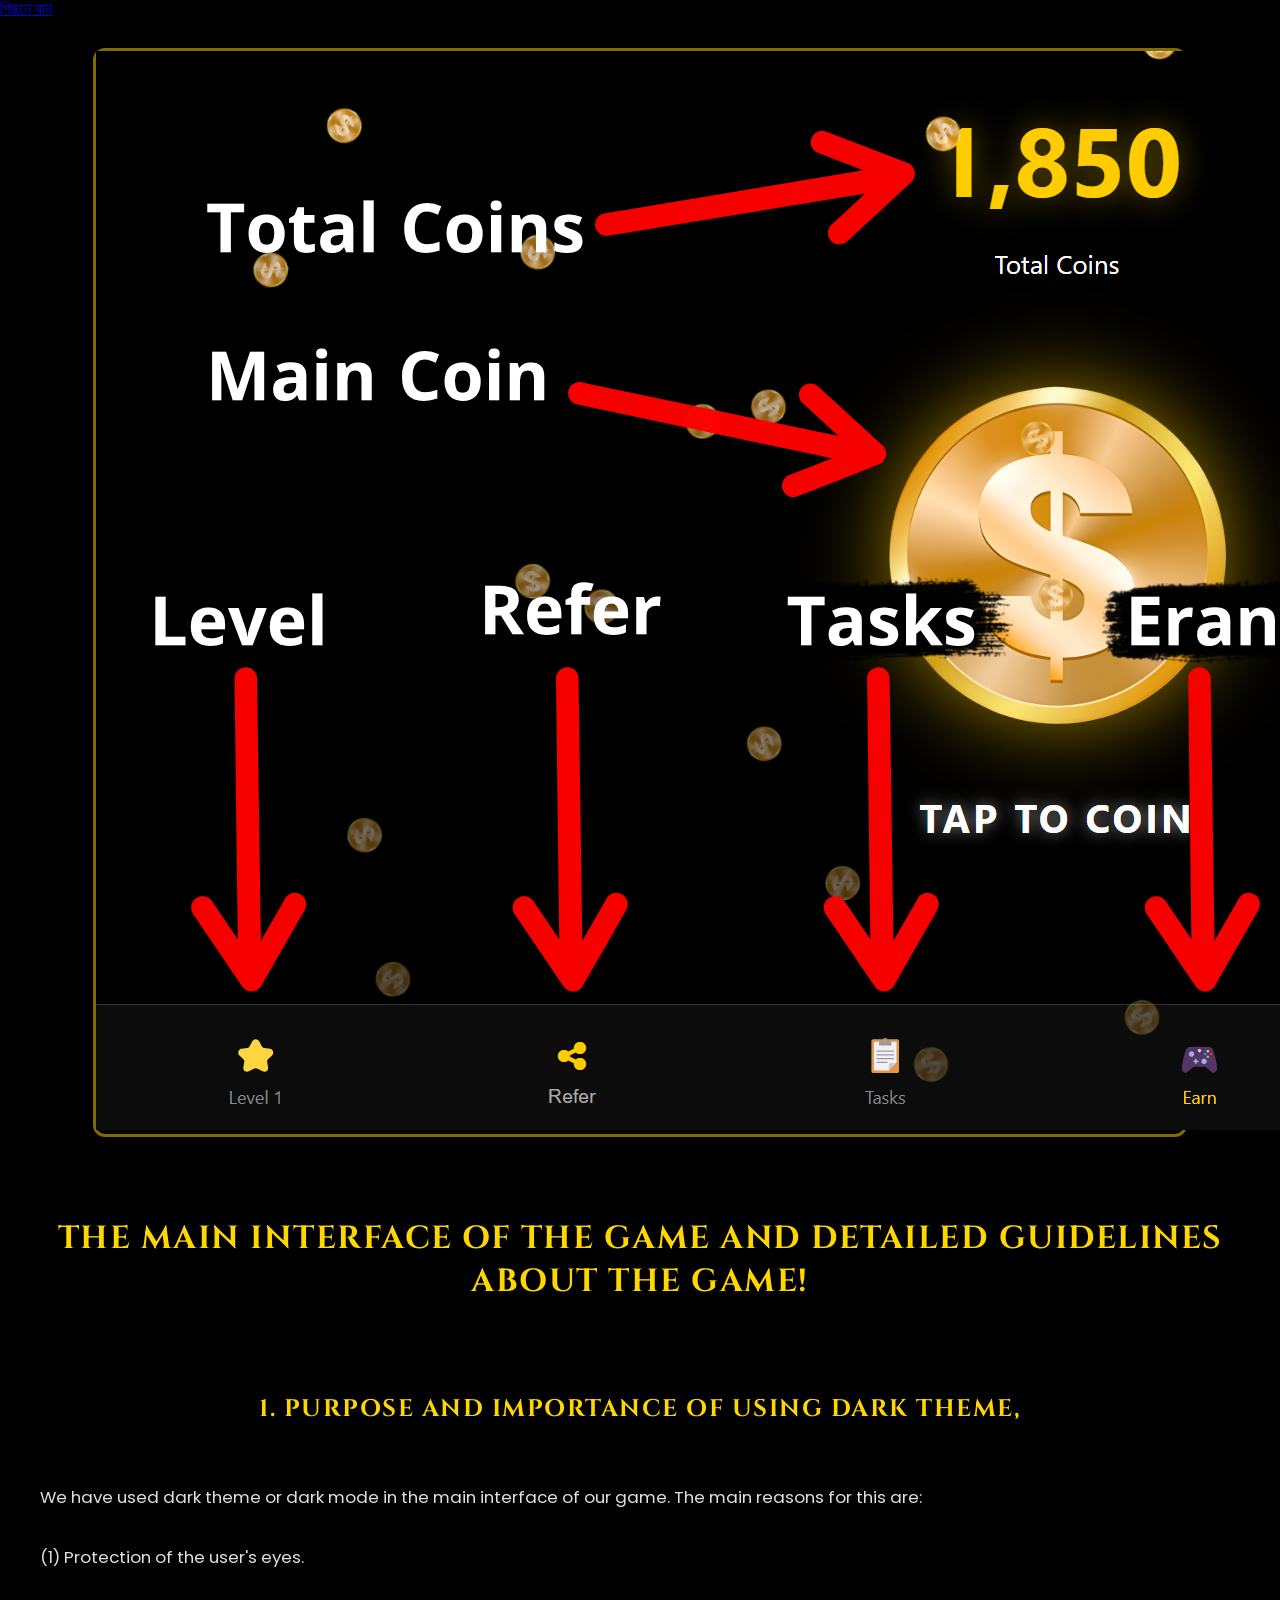
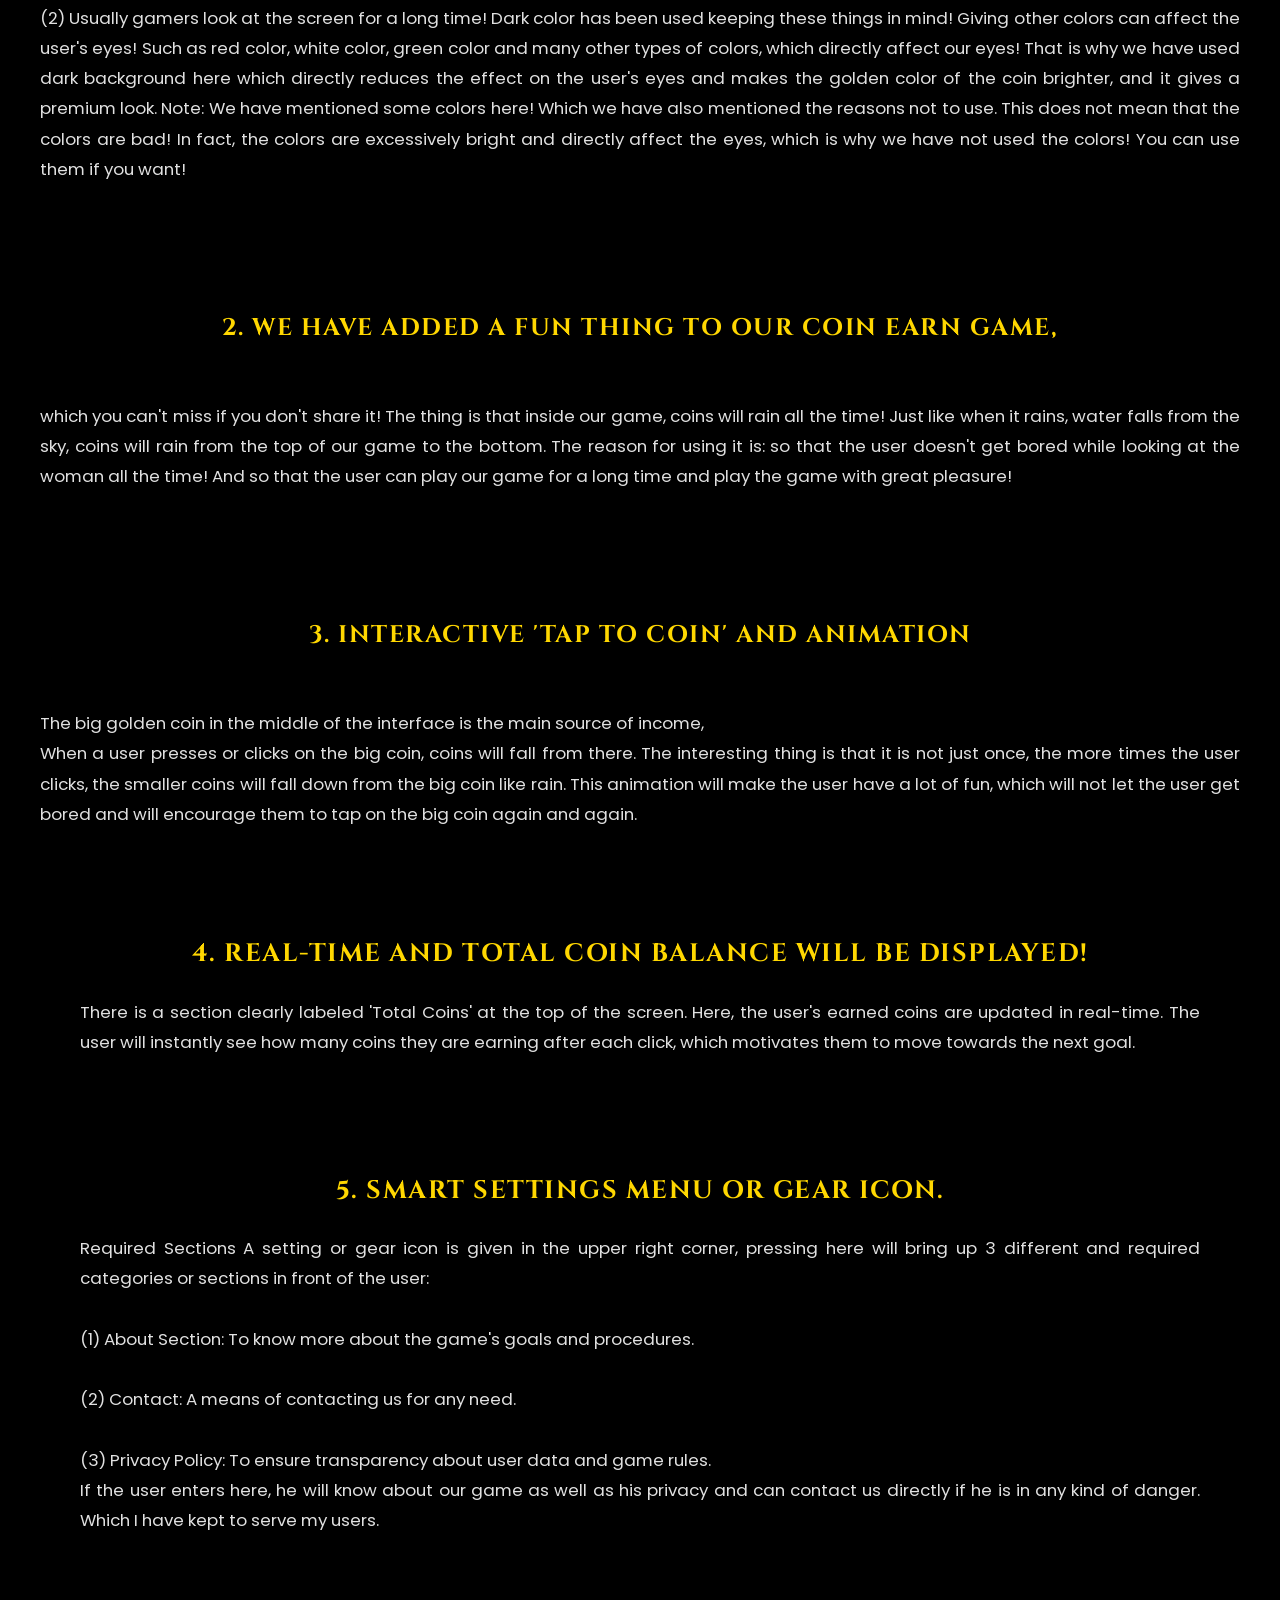
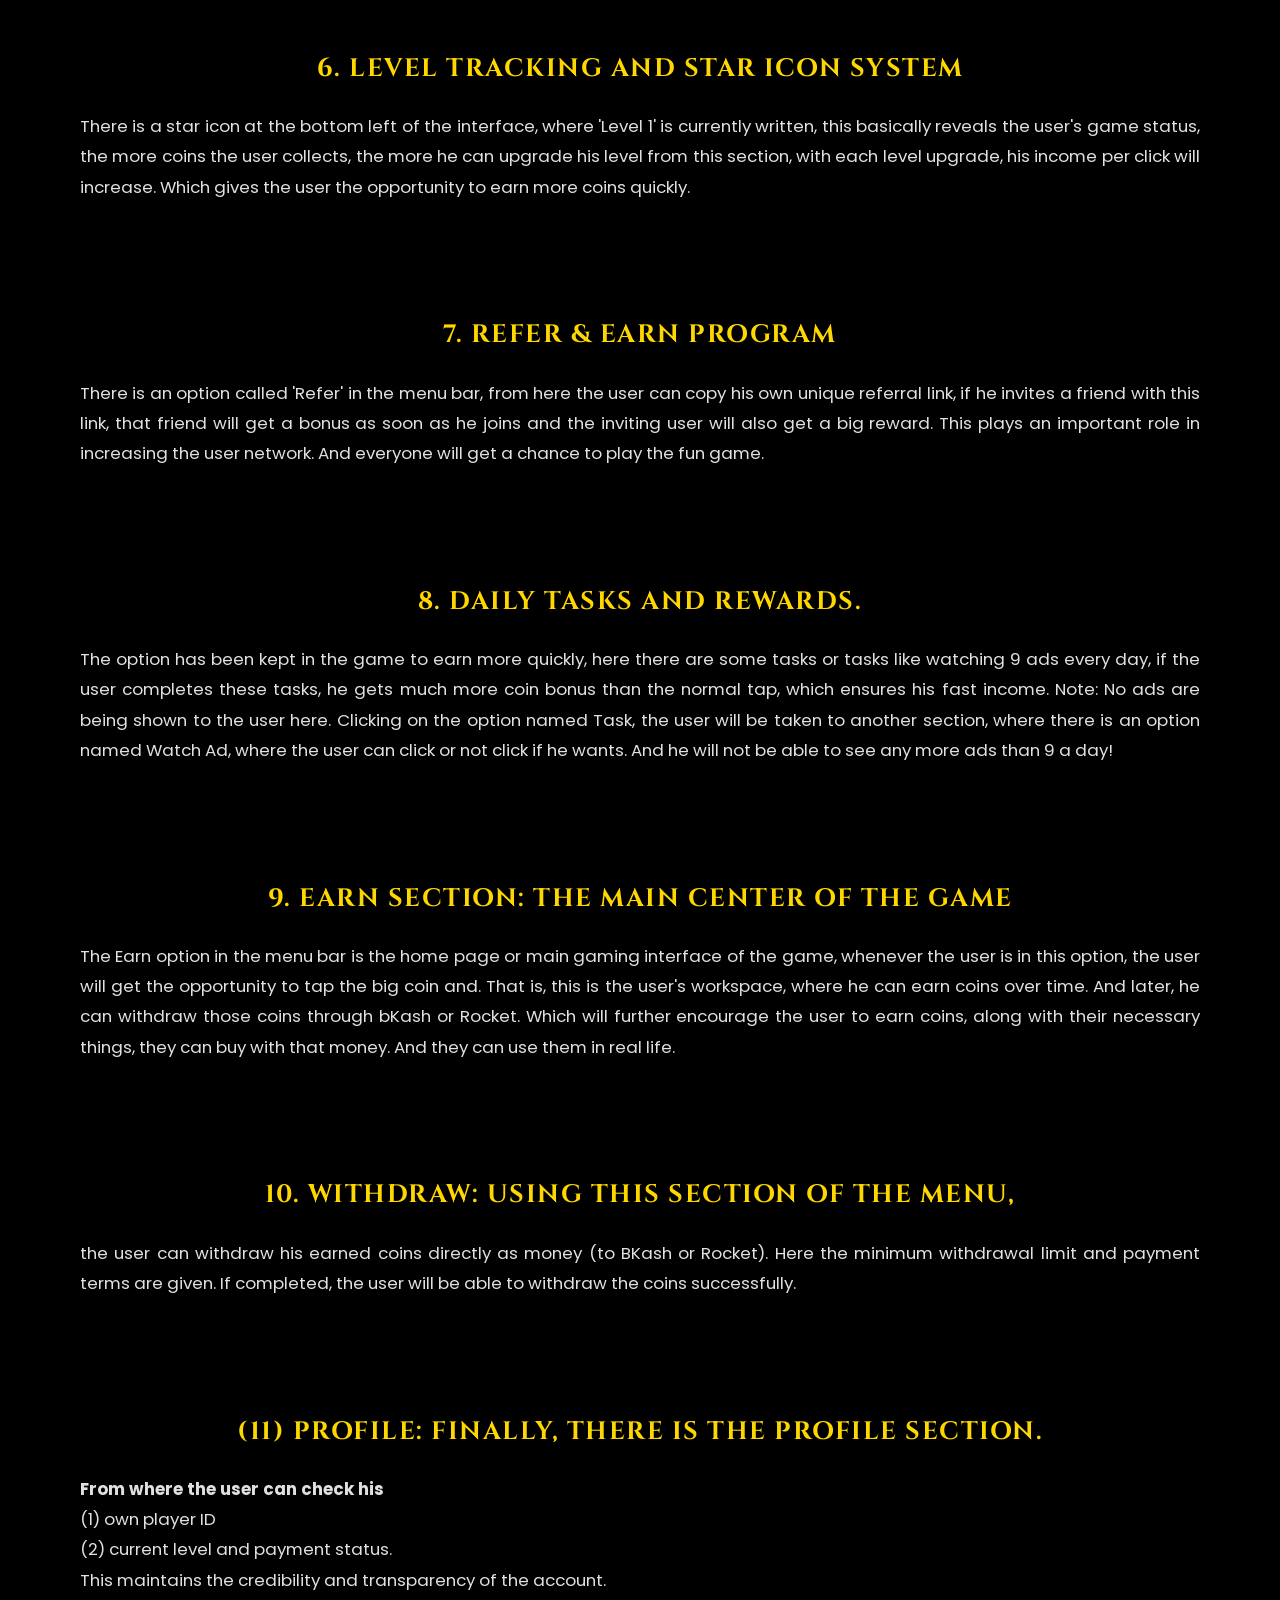
<file: about.html>
<!DOCTYPE html>
<html lang="bn">
<head>
    <meta charset="UTF-8">
    <meta name="viewport" content="width=device-width, initial-scale=1.0">
    <link rel="stylesheet" href="coine.css">
    <title>About US</title>
</head>
<body>
    
    <a href="index.html">পিছনে যান</a>
    <div class="image">
    <img src="main.png" alt="ছবি">
    </div>
    <div class="headding">
    <h1>The main interface of the game and detailed guidelines about the game!
    </h1>
    </div>
   <div class="headding">
    <h2>
        1. Purpose and importance of using Dark Theme,
    </h2>
   </div>
    <div class="paragraph">
    <p>
    We have used dark theme or dark mode in the main interface of our game. 
    The main reasons for this are:
    <br>
    <br>
    (1) Protection of the user's eyes.
    <br>
    <br>
    (2) Usually gamers look at the screen for a long time! Dark color has been used keeping these things in mind!
    Giving other colors can affect the user's eyes! Such as red color, white color, green color and many other types of colors, which directly affect our eyes!
    That is why we have used dark background here which directly reduces the effect on the user's eyes and makes the golden color of the coin brighter, and it gives a premium look. Note: We have mentioned some colors here! Which we have also mentioned the reasons not to use. This does not mean that the colors are bad! In fact, the colors are excessively bright and directly affect the eyes, which is why we have not used the colors! You can use them if you want!</p>
    </div>
    <br>
    <br>
    <div class="headding">
        <h2>
            2. We have added a fun thing to our Coin Earn game,
        </h2>
    </div>
    <div class="paragraph">
    <p>
    which you can't miss if you don't share it!
    The thing is that inside our game, coins will rain all the time!
    Just like when it rains, water falls from the sky, coins will rain from the top of our game to the bottom.
    The reason for using it is: so that the user doesn't get bored while looking at the woman all the time!
    And so that the user can play our game for a long time and play the game with great pleasure!</p>
    </div>
   <br>
   <br>
    <div class="headding">
        <h2>
            3. Interactive 'Tap to Coin' and Animation
        </h2>
    </div>
    <div class="paragraph">
    <p>
    The big golden coin in the middle of the interface is the main source of income,
    <br>
    When a user presses or clicks on the big coin,
    coins will fall from there.
    The interesting thing is that it is not just once, the more times the user clicks, the smaller coins will fall down from the big coin like rain.
    This animation will make the user have a lot of fun, which will not let the user get bored and will encourage them to tap on the big coin again and again.</p>
    <br>
    <br>
    <div class="headding">
        <h2>
            4. Real-time and total coin balance will be displayed!
        </h2>
    </div>
    <div class="paragraph">
    <p>
    There is a section clearly labeled 'Total Coins' at the top of the screen. Here, the user's earned coins are updated in real-time. The user will instantly see how many coins they are earning after each click, which motivates them to move towards the next goal.</p>
    </div>
    <br>
    <br>
    
    <div class="headding">
        <h2>
            5. Smart Settings Menu or Gear Icon.
        </h2>
    </div>
    <div class="paragraph">
    <p> Required Sections
    A setting or gear icon is given in the upper right corner,
    pressing here will bring up 3 different and required categories or sections in front of the user:
    <br>
    <br>
    (1) About Section: To know more about the game's goals and procedures.
    <br>
    <br>
    (2) Contact: A means of contacting us for any need.
    <br>
    <br>
    (3) Privacy Policy: To ensure transparency about user data and game rules.
    <br>
    If the user enters here, he will know about our game as well as his privacy and can contact us directly if he is in any kind of danger. Which I have kept to serve my users.
    </p>
    </div>
    <br>
    <br>
    <div class="headding">
        <h2>
            6. Level Tracking and Star Icon System
        </h2>
    </div>
    <div class="paragraph">
    <p>
    There is a star icon at the bottom left of the interface, where 'Level 1' is currently written, this basically reveals the user's game status, the more coins the user collects, the more he can upgrade his level from this section, with each level upgrade, his income per click will increase. Which gives the user the opportunity to earn more coins quickly.
    </p>
    </div>
    <br>
    <br>

    <div class="headding">
        <h2>
            7. Refer & Earn Program
        </h2>
    </div>
    <div class="paragraph">
    <p>
    There is an option called 'Refer' in the menu bar, from here the user can copy his own unique referral link, if he invites a friend with this link, that friend will get a bonus as soon as he joins and the inviting user will also get a big reward. This plays an important role in increasing the user network. And everyone will get a chance to play the fun game.
    </p>
    </div>
    <br>
    <br>
    <div class="headding">
        <h2>
            8. Daily Tasks and Rewards.
        </h2>
    </div>
    <div class="paragraph">
    <p>
    The option has been kept in the game to earn more quickly, here there are some tasks or tasks like watching 9 ads every day, if the user completes these tasks, he gets much more coin bonus than the normal tap, which ensures his fast income. Note: No ads are being shown to the user here. Clicking on the option named Task, the user will be taken to another section, where there is an option named Watch Ad, where the user can click or not click if he wants. And he will not be able to see any more ads than 9 a day!
    </p>
    </div>
    <br>
    <br>
    <div class="headding">
        <h2>
            9. Earn Section: The main center of the game
        </h2>
    </div>
    <div class="paragraph">
    <p>
    The Earn option in the menu bar is the home page or main gaming interface of the game, whenever the user is in this option, the user will get the opportunity to tap the big coin and. That is, this is the user's workspace, where he can earn coins over time. And later, he can withdraw those coins through bKash or Rocket. Which will further encourage the user to earn coins, along with their necessary things, they can buy with that money. And they can use them in real life.
    </p>
    </div>
    <br>
    <br>

    <div class="headding">
        <h2>
            10. Withdraw: Using this section of the menu, 
        </h2>
    </div>
    <div class="paragraph">
    <p>the user can withdraw his earned coins directly as money (to BKash or Rocket). Here the minimum withdrawal limit and payment terms are given. If completed, the user will be able to withdraw the coins successfully.
    </p>
    </div>
    <br>
    <br>

    <div class="headding">
        <h2>
            (11) Profile: Finally, there is the Profile section.
        </h2>
    </div>
    <div class="paragraph">
    <p> <b>From where the user can check his </b>
        <br>(1) own player ID 
        <br>(2) current level and payment status.
        <br>This maintains the credibility and transparency of the account.
    </p>
    </div>

</body>
</html>
</file>
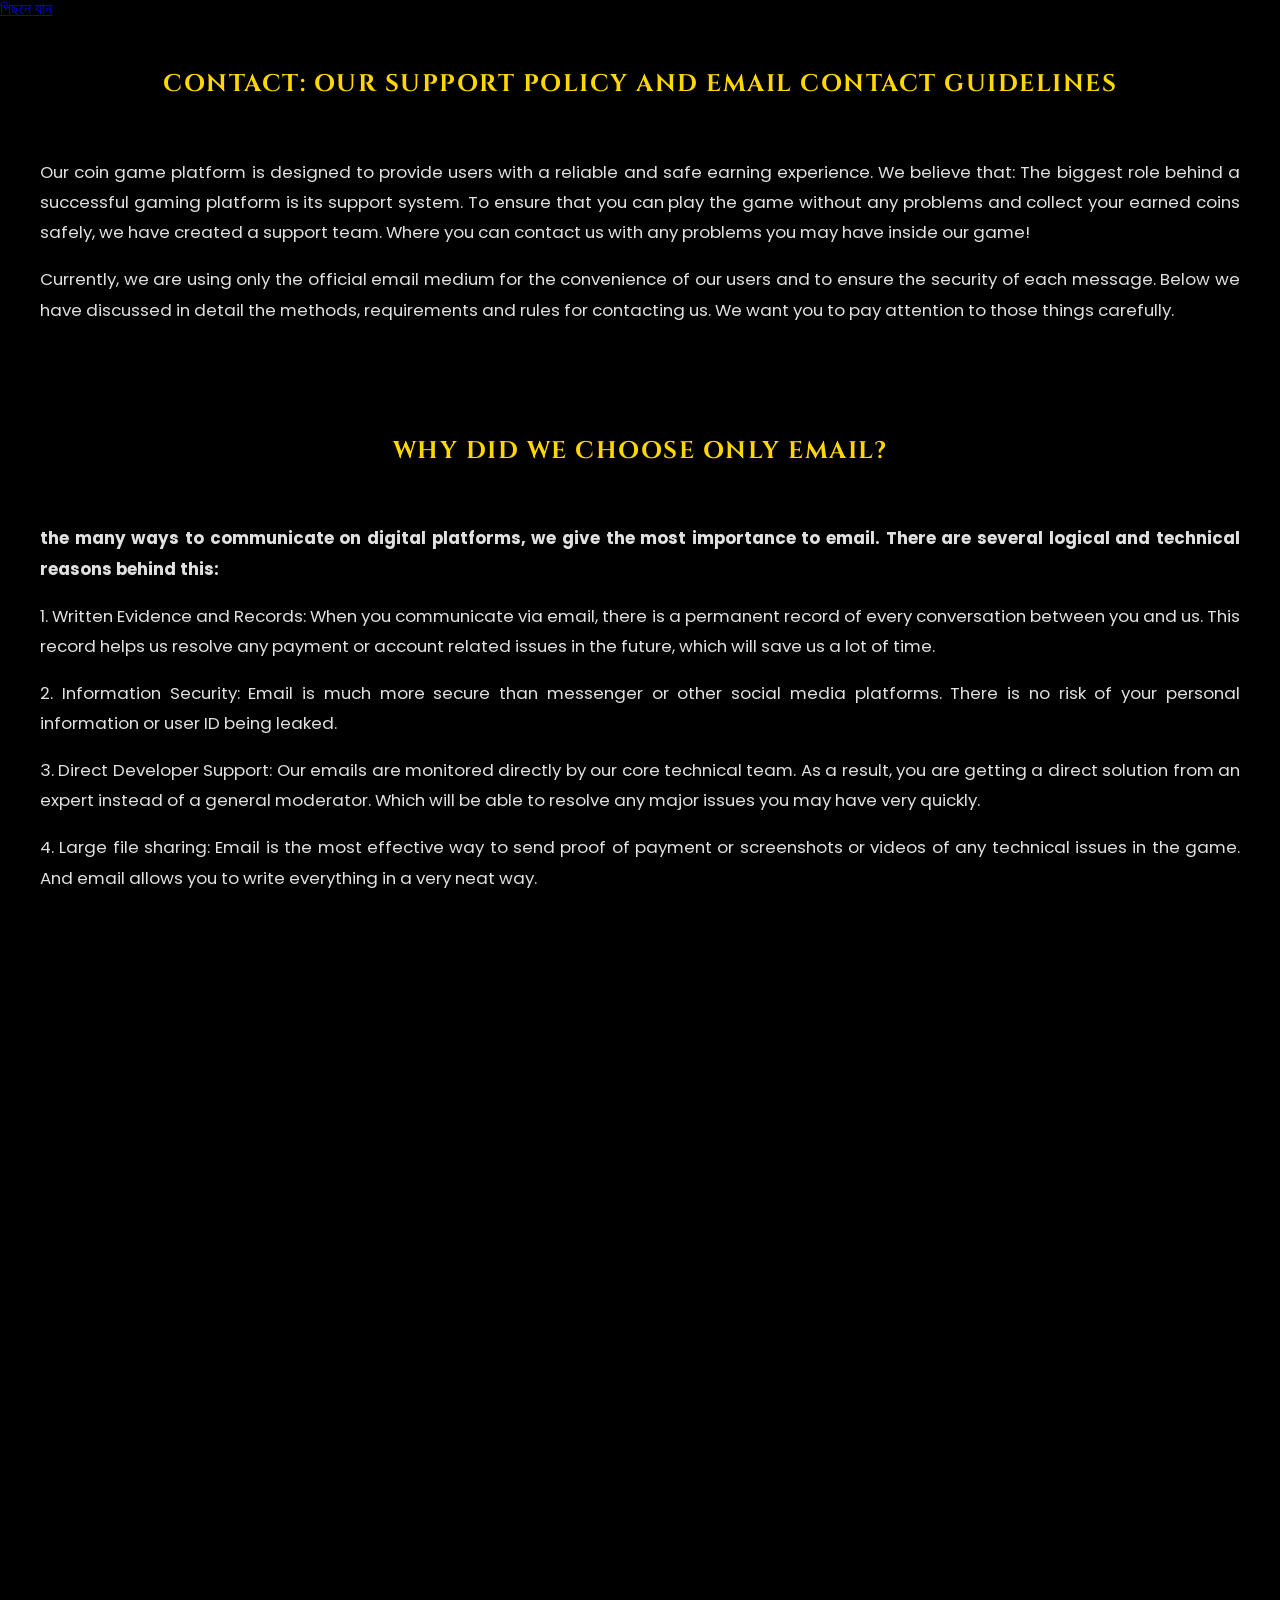
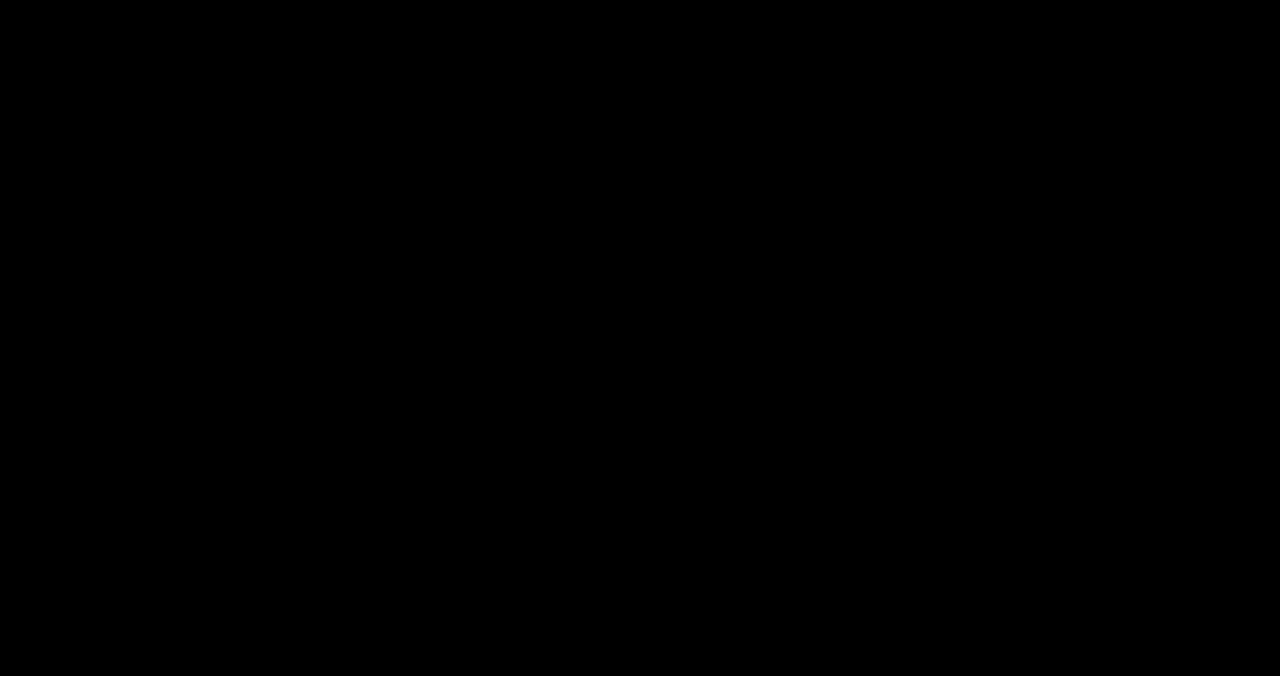
<file: contact.html>
<!DOCTYPE html>
<html lang="bn">
<head>
    <meta charset="UTF-8">
    <meta name="viewport" content="width=device-width, initial-scale=1.0">
    <link rel="stylesheet" href="coine.css">
    <title>Contact US</title>
</head>
<body>

    <a href="index.html">পিছনে যান</a>
    <div class="headding">
        <h2>Contact: Our Support Policy and Email Contact Guidelines</h2>
    </div>
    <div class="paragraph">
        <p>
            Our coin game platform is designed to provide users with a reliable and safe earning experience. We believe that: The biggest role behind a successful gaming platform is its support system. To ensure that you can play the game without any problems and collect your earned coins safely, we have created a support team. Where you can contact us with any problems you may have inside our game!
        </p>
         <p>Currently, we are using only the official email medium for the convenience of our users and to ensure the security of each message. Below we have discussed in detail the methods, requirements and rules for contacting us.
            We want you to pay attention to those things carefully.
        </p>
        </div>
        <br>    
        <div class="headding"> <h2>
            Why did we choose only email?
        </h2>
        </div>
        <div class="paragraph">
        <p>
          <b>
            the many ways to communicate on digital platforms, we give the most importance to email. There are several logical and technical reasons behind this: 
           </b>
           <p>
            1. Written Evidence and Records: When you communicate via email, there is a permanent record of every conversation between you and us. This record helps us resolve any payment or account related issues in the future, which will save us a lot of time.
           </p>
           <p>
            2. Information Security: Email is much more secure than messenger or other social media platforms. There is no risk of your personal information or user ID being leaked.
           </p>
           <p>
            3. Direct Developer Support: Our emails are monitored directly by our core technical team. As a result, you are getting a direct solution from an expert instead of a general moderator. Which will be able to resolve any major issues you may have very quickly.
           </p>
           <p>
            4. Large file sharing: Email is the most effective way to send proof of payment or screenshots or videos of any technical issues in the game. And email allows you to write everything in a very neat way.
           </p>
        </div>


        <div class="headding">
            <h2>
            Our official email address!
            </h2>
            </div>
            <div class="paragraph">
            For any kind of query, complaint or suggestion, please mailusat the following address:
            <br>
            <b>Email: problemeeesolvee@gmail.com</b>
            <br>
            (When mailing, be sure to mention the nature of your problem in the subject    line)
        <br>
        </div>
        <div class="headding">
            <h2>What topics will you email us about?</h2>
                <h4>
                    You can contact us in any of the following situations during your gaming journey:
                </h4>
                </div>
                <div class="paragraph">
                <p>
                 <b>1. Payment or Withdrawal Support:</b>
                 <br>
                If you have not received the money in your bKash or Rocket account within a certain period of time (e.g. 24-48 hours) after withdrawing your earned coins, then please email us without delay. Be sure to provide your withdrawal time and transaction ID in the email so that we can resolve your issue.
                </p>
                <p>
                <b>2. Account Verification and Security:</b>
                <br>
                If you are having trouble logging into your account or if you believe your account security has been compromised, please let us know immediately. We will verify your identity and help you recover your account.
                </p>
                <p>
                <b>3. Technical Bug or Error Report:</b>
                <br>
                If you find any technical issues or 'bugs' while playing the game (such as coins not being added or the screen hanging), please let us know with a screenshot. Your report will help us improve the game and take it further in the future!
                </p>
                <p>
                <b>4. Advertising Issues:</b>
                <br>
                Our platform displays ads from networks like Monitag and other ad companies. If any ad is causing a major disruption to your gaming experience or is offensive, please email us with the details of the ad.  
                </p>
                </div>
                <div class="headding">
                <h2>
                    <b>The correct rules for sending emails..!</b>
                </h2>
                <h5>
                    <b>To get a quick solution, we request you to email us according to the following format:</b>
                </h5>
                </div>
                <div class="paragraph">
                <p>
                    (1) Subject:
                    <br>
                    (2) Your problem name and Your UID:
                    <br>
                    (3) Message Body:
                    <br>
                    (4) Your name:
                    <br>
                    (5) Game User ID (UID):
                    <br>
                    (6) Detailed description of the problem:
                    <br>
                    (7) Attached files (screenshots or videos, if any):
                </p>
                </div>
<script src="coine.js"></script>
</body>
</html>
</file>
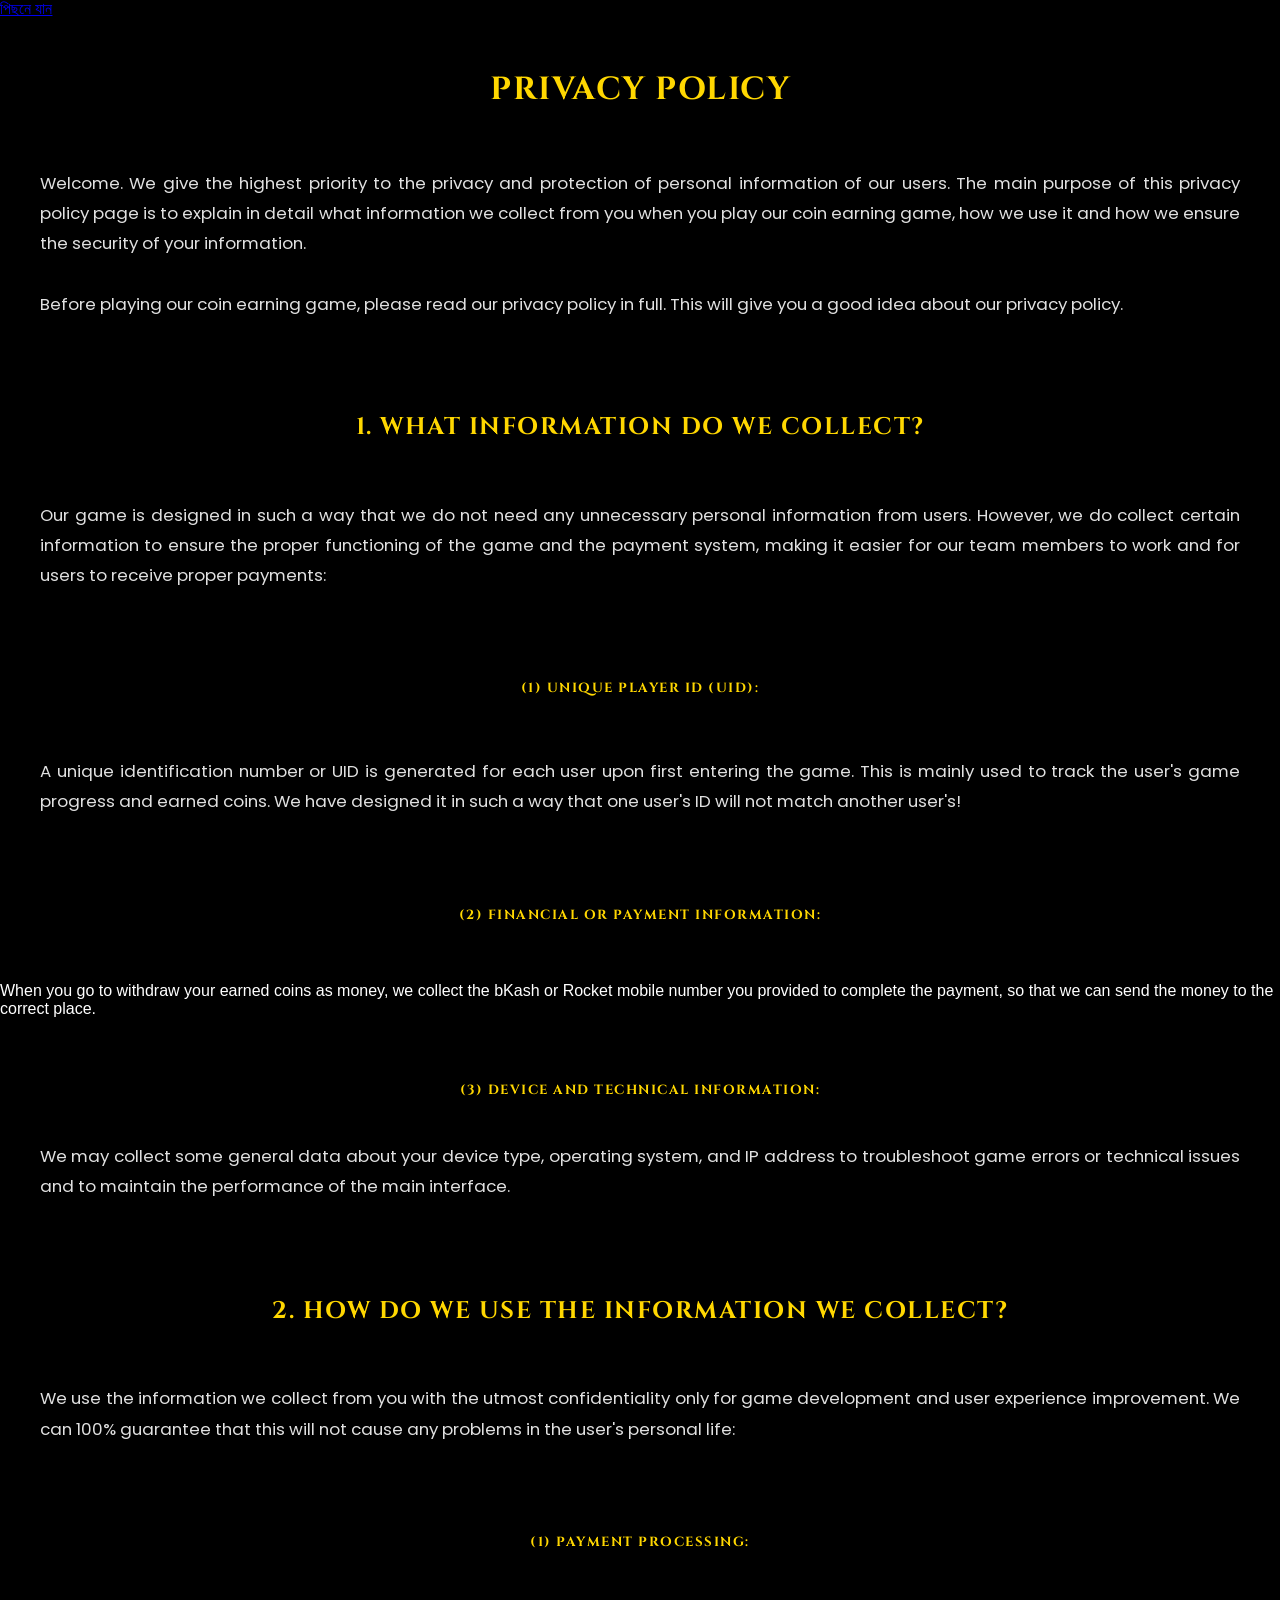
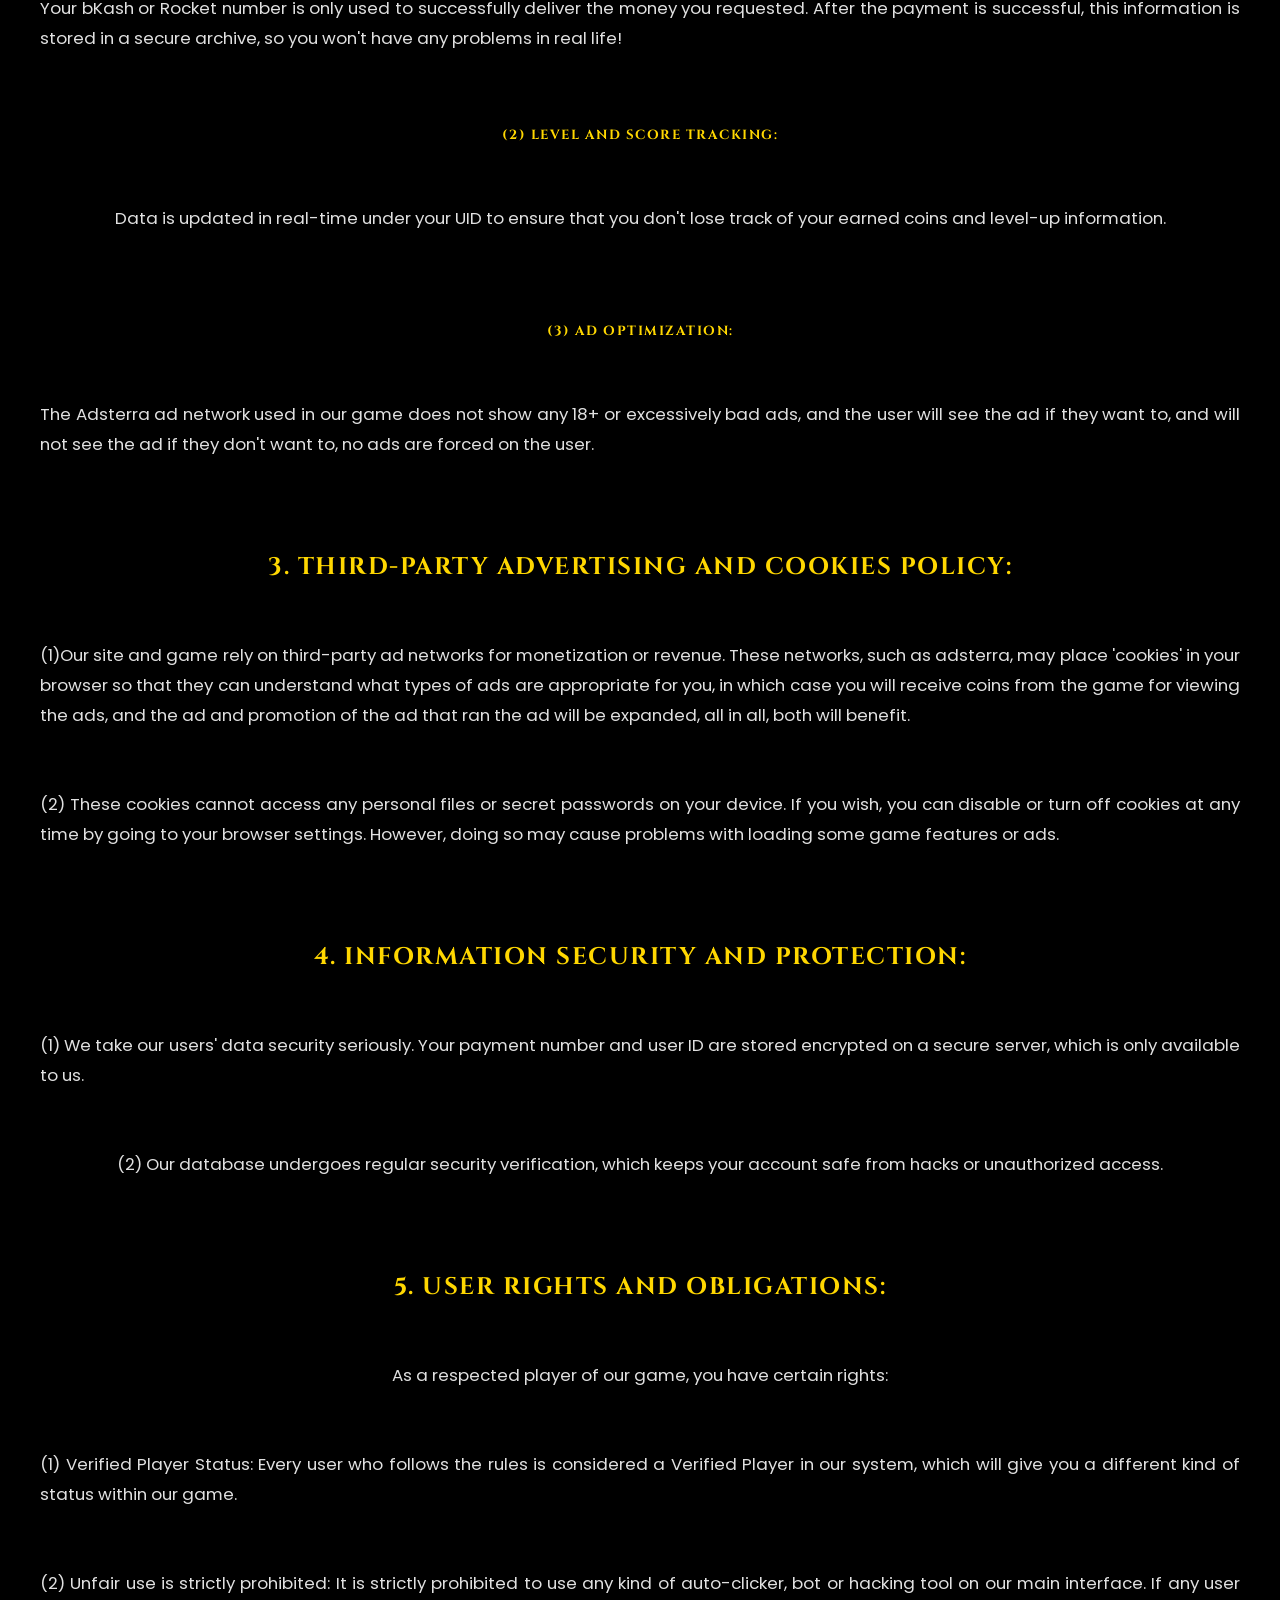
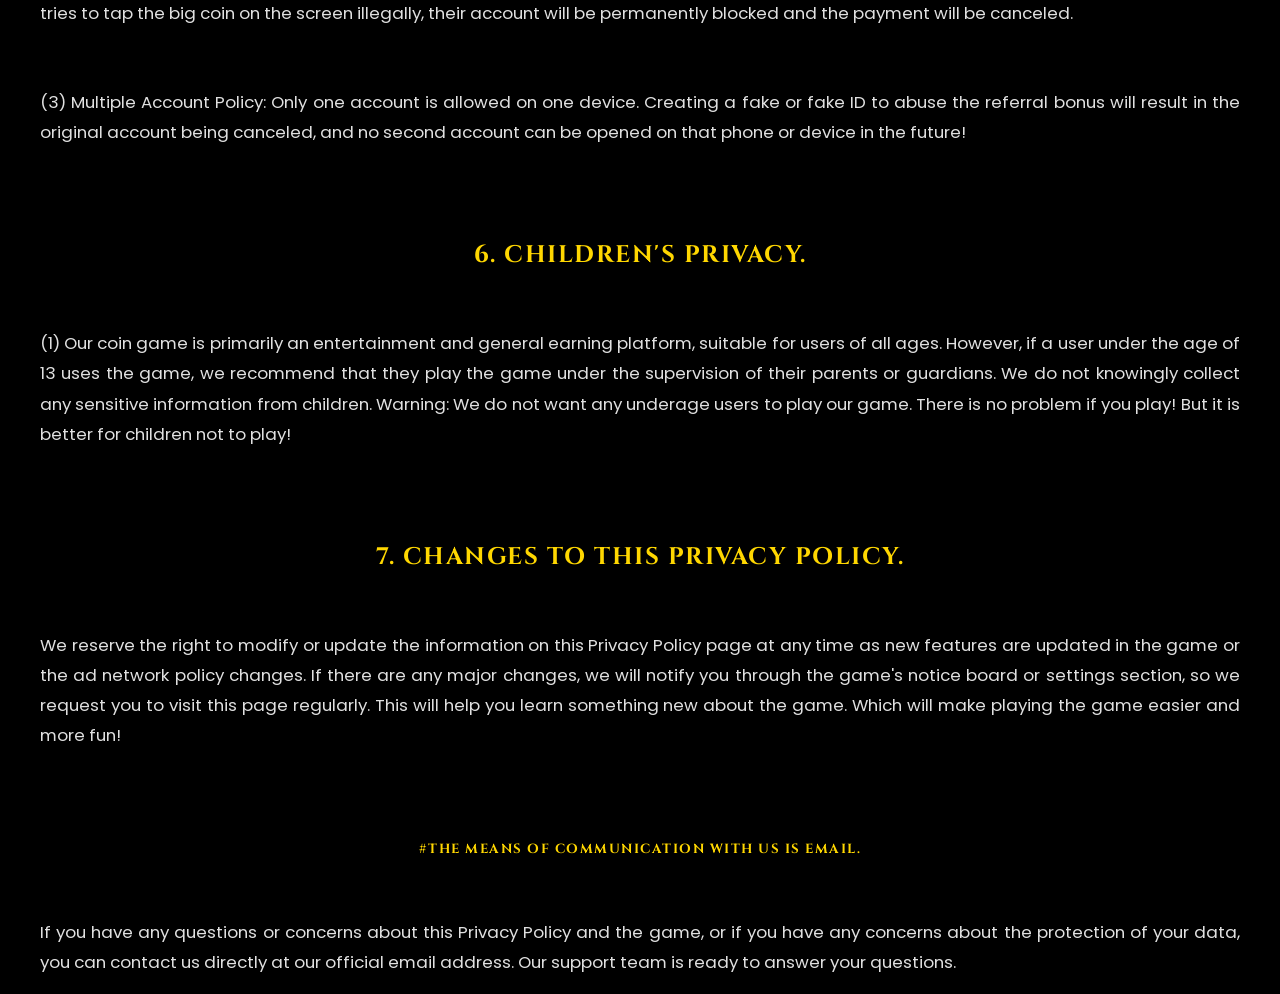
<file: privacy.html>
<!DOCTYPE html>
<html lang="bn">
<head>
    <meta charset="UTF-8">
    <meta name="viewport" content="width=device-width, initial-scale=1.0">
    <link rel="stylesheet" href="coine.css">
    <title>Privacy Policy</title>
</head>
<body>

    <a href="index.html">পিছনে যান</a>

    <div class="headding">
        <h1>Privacy Policy</h1>
        </div>
        <div class="paragraph">
            <p>
                Welcome. We give the highest priority to the privacy and protection of personal information of our users. The main purpose of this privacy policy page is to explain in detail what information we collect from you when you play our coin earning game, how we use it and how we ensure the security of your information.
                <br>
                <br>
                Before playing our coin earning game, please read our privacy policy in full. This will give you a good idea about our privacy policy.
            </p>
            </div>
            <div class="headding">
                <h2>
                    1. What information do we collect?
                </h2>
                </div>
                <div class="paragraph">
                <p>
                    Our game is designed in such a way that we do not need any unnecessary personal information from users. However, we do collect certain information to ensure the proper functioning of the game and the payment system, making it easier for our team members to work and for users to receive proper payments:

                </p>
                </div>
                <div class="headding">
                <h5>
                    (1) Unique Player ID (UID):
                </h5>
                </div>
                <div class="paragraph">
                <p>
                     A unique identification number or UID is generated for each user upon first entering the game. This is mainly used to track the user's game progress and earned coins. We have designed it in such a way that one user's ID will not match another user's!
                </p>
                </div>
                <div class="headding">
                    <h5>
                        (2) Financial or payment information:
                    </h5>
                </div>
                <div class="paragraph>">
                    <p>
                        When you go to withdraw your earned coins as money, we collect the bKash or Rocket mobile number you provided to complete the payment, so that we can send the money to the correct place.
                    </p>
                </div>
                <div class="headding">
                    <h5>
                        (3) Device and Technical Information:
                    </h5>
                </div>
                <div class="paragraph">
                    We may collect some general data about your device type, operating system, and IP address to troubleshoot game errors or technical issues and to maintain the performance of the main interface.

                </div>
                <br>
                <div class="headding">
                    <h2>
                        2. How do we use the information we collect?
                    </h2>
                </div>
                <div class="paragraph">
                    <p>
                        We use the information we collect from you with the utmost confidentiality only for game development and user experience improvement. We can 100% guarantee that this will not cause any problems in the user's personal life:
                    </p>
                </div>
                <div class="headding">
                    <h5>
                        (1) Payment Processing: 
                    </h5>
                </div>
                <div class="paragraph">
                    Your bKash or Rocket number is only used to successfully deliver the money you requested. After the payment is successful, this information is stored in a secure archive, so you won't have any problems in real life!
                </div>
                <div class="headding">
                    <h5>
                        (2) Level and Score Tracking:
                    </h5>
                </div>
                <div class="paragraph">
                    <p>
                        Data is updated in real-time under your UID to ensure that you don't lose track of your earned coins and level-up information.

                    </p>
                </div>
                <div class="headding">
                    <h5>(3) Ad Optimization:</h5>
                </div>
                <div class="paragraph">
                    <p>
                        The Adsterra ad network used in our game does not show any 18+ or excessively bad ads, and the user will see the ad if they want to, and will not see the ad if they don't want to, no ads are forced on the user.
                    </p>
                </div>
                <div class="headding">
                    <h2>
                        3. Third-party advertising and cookies policy:
                    </h2>
                </div>
                <div class="paragraph">
                    <p>
                        (1)Our site and game rely on third-party ad networks for monetization or revenue. These networks, such as adsterra, may place 'cookies' in your browser so that they can understand what types of ads are appropriate for you, in which case you will receive coins from the game for viewing the ads, and the ad and promotion of the ad that ran the ad will be expanded, all in all, both will benefit.
                    </p>
                </div>  
                <div class="paragraph">
                    <p>
                        (2) These cookies cannot access any personal files or secret passwords on your device. If you wish, you can disable or turn off cookies at any time by going to your browser settings. However, doing so may cause problems with loading some game features or ads.
                    </p>
                </div>
                <div class="headding">
                    <h2>
                        4. Information security and protection:
                    </h2>
                </div>
                <div class="paragraph">
                    <P>
                        (1) We take our users' data security seriously. Your payment number and user ID are stored encrypted on a secure server, which is only available to us.
                    </P>
                </div>
                <div class="paragraph">
                    <p>
                        (2) Our database undergoes regular security verification, which keeps your account safe from hacks or unauthorized access.
                    </p>
                </div>
                <div class="headding">
                    <h2>
                        5. User rights and obligations:
                    </h2>
                </div>
                <div class="paragraph">
                    <P>
                        As a respected player of our game, you have certain rights:
                    </P>
                </div>
                <div class="paragraph">
                    <p>
                        (1) Verified Player Status: Every user who follows the rules is considered a Verified Player in our system, which will give you a different kind of status within our game.
                    </p>
                </div>
                <div class="paragraph">
                    <p>
                        (2) Unfair use is strictly prohibited: It is strictly prohibited to use any kind of auto-clicker, bot or hacking tool on our main interface. If any user tries to tap the big coin on the screen illegally, their account will be permanently blocked and the payment will be canceled.
                    </p>
                </div>
                <div class="paragraph">
                    <p>
                        (3) Multiple Account Policy: Only one account is allowed on one device. Creating a fake or fake ID to abuse the referral bonus will result in the original account being canceled, and no second account can be opened on that phone or device in the future!
                    </p>
                </div>
                <div class="headding">
                    <h2>
                        6. Children's privacy.
                    </h2>
                </div>
                <div class="paragraph">
                    <p>
                        (1) Our coin game is primarily an entertainment and general earning platform, suitable for users of all ages. However, if a user under the age of 13 uses the game, we recommend that they play the game under the supervision of their parents or guardians. We do not knowingly collect any sensitive information from children. Warning: We do not want any underage users to play our game. There is no problem if you play! But it is better for children not to play!
                    </p>
                </div>
                <div class="headding">
                    <h2>
                        7. Changes to this Privacy Policy.
                    </h2>
                </div>
                <div class="paragraph">
                    <p>
                        We reserve the right to modify or update the information on this Privacy Policy page at any time as new features are updated in the game or the ad network policy changes. If there are any major changes, we will notify you through the game's notice board or settings section, so we request you to visit this page regularly. This will help you learn something new about the game. Which will make playing the game easier and more fun!
                    </p>
                </div>
                <div class="headding">
                    <h5>
                        #The means of communication with us is email.
                    </h5>
                </div>
                <div class="paragraph">
                    <p>
                        If you have any questions or concerns about this Privacy Policy and the game, or if you have any concerns about the protection of your data, you can contact us directly at our official email address. Our support team is ready to answer your questions.
                    </p>
                </div>
</body>
</html>
</file>
<file: coine.css>
/* ===================================
 Heading, Paragraph, and Image Styling 
====================================== */

@import url('https://fonts.googleapis.com/css2?family=Cinzel:wght@700&family=Poppins:wght@400;600&display=swap');

body {
    margin: 0;
    padding: 0;
    background-color: #000000;
    color: white;
    font-family: 'Segoe UI', Arial, sans-serif;
    display: flex;
    flex-direction: column;
    height: 100vh;
    overflow: hidden;
    user-select: none;
    overflow-y: auto !important;
    touch-action: pan-y;
}

.headding, 
.headding h1, 
.headding h2, 
.headding h3 {
    font-family: 'Cinzel', 'Georgia', serif; 
    color: #ffd700; 
    text-align: center;
    margin-top: 25px;
    margin-bottom: 20px;
    font-weight: bold;
    text-transform: uppercase;
    letter-spacing: 1.5px;
    text-shadow: 0px 3px 6px rgba(0, 0, 0, 0.6);
}

.paragraph {
    font-family: 'Poppins', 'Helvetica Neue', sans-serif; 
    font-size: 1.05rem;
    color: #e0e0e0; 
    line-height: 1.8; 
    
  
    margin: 0 auto 25px auto; 
    padding: 0 40px;
    
    text-align: justify;
}

 .image {
    size: 2rem;
    display: block;
    max-width: 85%;
    height: auto;
    margin: 30px auto; 
    border-radius: 12px; 
    border: 3px solid rgba(255, 215, 0, 0.5);
    box-shadow: 0 10px 30px rgba(0, 0, 0, 0.7); 
    transition: transform 0.3s ease; 
}

@media (max-width: 768px) {
    .headding, .headding h1, .headding h2 {
        font-size: 1.5rem;
    }
    .paragraph {
        font-size: 0.95rem;
        line-height: 1.6;
        padding: 0 20px;
    }
    img, .image {
        max-width: 95%;
    }
}



/* ========================
Safety Alert Popup Style
=========================== */
.safety-alert-box {
    position: fixed;
    top: -30%;
    left: 50%;
    transform: translateX(-50%);
    width: 90%;
    max-width: 500px;
    background: linear-gradient(135deg, #d32f2f, #b71c1c);
    color: #ffffff;
    padding: 15px 20px;
    border-radius: 12px;
    box-shadow: 0 10px 25px rgba(0, 0, 0, 0.5);
    z-index: 9999;
    transition: top 0.5s cubic-bezier(0.175, 0.885, 0.32, 1.275);
    border: 2px solid #ffcc00;
}

.safety-alert-box.show-alert {
    top: 20px;
}

.safety-alert-content {
    display: flex;
    align-items: center;
    gap: 15px;
}

.alert-icon {
    font-size: 24px;
    color: #ffcc00;
    animation: blink 1s infinite alternate;
}

.safety-alert-content p {
    margin: 0;
    font-size: 0.95rem;
    line-height: 1.5;
    font-family: 'Poppins', sans-serif;
    text-align: left;
}

@keyframes blink {
    0% { opacity: 0.5; transform: scale(0.9); }
    100% { opacity: 1; transform: scale(1.1); }
}

.falling-coin {
    position: absolute;
    top: -50px;
    width: 25px; 
    height: 25px;
    background-image: url('coine.png');
    background-size: cover;
    z-index: 999;
    pointer-events: none;
    animation: fall linear forwards;
}

@keyframes fall {
    to {
        transform: translateY(110vh) rotate(360deg);
        opacity: 0.2; 
    }
}


.burst-coin {
    position: absolute;
    width: 35px;
    height: 35px;
    background-image: url('coine.png');
    background-size: cover;
    z-index: 1000;
    pointer-events: none;
    transition: transform 0.6s cubic-bezier(0.25, 0.46, 0.45, 0.94);
}

@keyframes coinFall {
    0% { transform: translate(0, 0) scale(1) rotate(0deg); opacity: 1; }
    20% { transform: translate(var(--x), var(--y)) scale(1.2) rotate(90deg); opacity: 1; }
    100% { transform: translate(var(--x), 800px) scale(0.7) rotate(720deg); opacity: 0; }
}

.animate-burst {
    animation: coinFall 4.0s linear forwards; 
}

.settings-container {
    position: fixed;
    top: 20px;
    right: 20px;
    z-index: 9999;
}

.settings-btn {
    background: linear-gradient(145deg, #ffd700, #b8860b);
    color: #000;
    border: none;
    border-radius: 50%;
    width: 50px;
    height: 50px;
    font-size: 24px;
    cursor: pointer;
    display: flex;
    align-items: center;
    justify-content: center;
    box-shadow: 0 4px 15px rgba(0, 0, 0, 0.5);
    transition: 0.3s;
}

.settings-btn:hover {
    transform: rotate(90deg);
}

.dropdown-content {
    display: none;
    position: absolute;
    right: 0;
    top: 60px;
    background-color: #1a1a1a;
    min-width: 180px;
    border: 1px solid #ffd700;
    border-radius: 10px;
    box-shadow: 0px 8px 16px rgba(0,0,0,0.8);
    overflow: hidden;
}

.dropdown-content a {
    color: #ffd700;
    padding: 15px 20px;
    text-decoration: none;
    display: block;
    font-family: 'Segoe UI', Tahoma, Geneva, Verdana, sans-serif;
    border-bottom: 1px solid #333;
}

.dropdown-content a:last-child {
    border-bottom: none;
}

.dropdown-content a:hover {
    background-color: #ffd700;
    color: #000;
}

.show-dropdown {
    display: block !important;
}


.header-section {
    text-align: center;
    margin-top: 25px;
    z-index: 10;
}

#balanceDisplay {
    font-size: 60px;
    margin: 0;
    color: #ffcc00;
    text-shadow: 0 0 20px rgba(255, 204, 0, 0.4);
}

.game-area {
    flex: 1;
    display: flex;
    flex-direction: column;
    justify-content: center; 
    align-items: center;
    position: relative;
    margin-top: -150px; 
}

.main-tap-btn {
    width: 250px;
    height: 250px;
    cursor: pointer;
    transition: transform 0.05s ease-out;
    z-index: 5;
    filter: drop-shadow(0 0 25px rgba(255, 204, 0, 0.6));
    margin-bottom: 20px;
}

.tap-to-coin h3 {
    margin: 0;
    color: white;
    font-size: 24px;
    text-transform: uppercase;
    letter-spacing: 2px;
    text-shadow: 0 0 10px rgba(255, 255, 255, 0.5);
}

.main-tap-btn:active {
    transform: scale(0.9) translateY(5px);
}


.bottom-navigation {
    position: fixed;
    bottom: 0;
    width: 100%;
    background-color: #0c0c0c;
    display: flex;
    justify-content: space-around;
    padding: 15px 0;
    border-top: 1px solid #333;
    z-index: 200;
}

.nav-button {
    display: flex;
    flex-direction: column;
    align-items: center;
    cursor: pointer;
}

.active-nav {
    color: #ffcc00 !important;
}

.nav-icon {
    font-family: "Font Awesome 6 Free" !important;
    font-weight: 900 !important;
    font-size: 22px;
    display: inline-block;
    color: yellow;
}

.nav-label {
    font-size: 11px;
    margin-top: 5px;
}

.overlay {
    display: none;
    position: fixed;
    top: 0;
    left: 0;
    width: 100%;
    height: 100%;
    background-color: rgba(0, 0, 0, 0.9); 
    z-index: 1000;
    justify-content: center;
    align-items: center;
}

.overlay-content {
    background: #111;
    width: 90%;
    max-width: 400px;
    padding: 30px;
    border-radius: 20px;
    border: 2px solid #ffcc00;
    position: relative;
    text-align: center;
    color: white;
} 

.feature-card {
    background: #222;
    padding: 15px;
    border-radius: 10px;
    margin-bottom: 15px;
}

.btn-action {
    background: #ffcc00;
    border: none;
    padding: 10px 20px;
    border-radius: 5px;
    font-weight: bold;
    cursor: pointer;
}


.feature-card button:active {
    transform: scale(0.95);
    background-color: #e6b800;
}

.milestone-container {
    display: grid;
    grid-template-columns: 1fr 1fr; 
    gap: 10px;
    margin-top: 10px;
}

.milestone-card {
    background: #1a1a1a;
    border: 1px solid #333;
    padding: 12px 10px;
    border-radius: 12px;
    text-align: center;
    transition: 0.3s;
}

.milestone-card:hover {
    border-color: #ffcc00;
}

.ms-friends {
    font-size: 12px;
    color: #ffcc00;
    font-weight: bold;
    margin-bottom: 5px;
}

.ms-reward {
    font-size: 11px;
    color: #fff;
}


.withdraw-input {
    box-sizing: border-box;
}


.nav-item span {
    font-size: 12px;        
    color: #aaa;       
    font-family: Arial, sans-serif;
    font-weight: normal;       
    display: block;
    margin-top: 5px;
}

.nav-item i {
    font-size: 18px;
}

.overlay-content {
    background: #111;
    width: 90%;
    max-width: 400px;
    padding: 0; 
    border-radius: 20px;
    border: 2px solid #ffcc00;
    position: relative;
    color: white;
    max-height: 80vh;
    overflow-y: auto; 
    box-sizing: border-box;
}

#overlay-body {
    padding: 20px;
    box-sizing: border-box;
}


.overlay-content::-webkit-scrollbar {
    width: 8px;
}

.overlay-content::-webkit-scrollbar-track {
    background: rgba(255, 255, 255, 0.05);
    border-radius: 0 20px 20px 0; 
}

.overlay-content::-webkit-scrollbar-thumb {
    background: #ffcc00;
    border-radius: 10px;
    border: 2px solid #111;
}

.nav-item {
    display: flex;
    flex-direction: column;
    align-items: center;
    cursor: pointer;
    transition: 0.3s;
}

.nav-item span {
    font-size: 12px;
    color: #aaa;
    margin-top: 5px;
    font-family: sans-serif;
}


.nav-item .nav-icon i {
    font-size: 20px;
    color: #ffcc00; 
}

.nav-item:hover span {
    color: #ffcc00;
}

.withdraw-input {
    width: 100%;
    padding: 12px;
    margin-bottom: 15px;
    background: #111;
    border: 1px solid #ffcc00;
    border-radius: 10px;
    color: #fff;
    box-sizing: border-box;
}

.profile-item {
    margin-bottom: 15px;
    border-bottom: 1px solid #222;
    padding-bottom: 8px;
}

.profile-label {
    font-size: 11px;
    color: #888;
    display: block;
}

.profile-value {
    font-size: 14px;
    color: #fff;
    font-weight: bold;
    word-break: break-all;
}

.level-badge {
    color: #ffcc00;
    font-size: 18px;
}





.close-btn {
    position: absolute;
    top: 10px;
    right: 15px;
    font-size: 35px;
    color: #ffcc00;
    cursor: pointer;
    z-index: 1001;
    line-height: 1;
}

.profile-card {
    background: #1a1a1a;
    padding: 20px;
    border-radius: 15px;
    border: 1px solid #333;
    text-align: left;
    margin-top: 15px;
}

.info-label {
    font-size: 11px;
    color: #888;
    display: block;
    margin-bottom: 4px;
}

.info-value {
    font-size: 18px;
    color: #ffcc00;
    font-weight: bold;
    letter-spacing: 1px;
}





.profile-img-container {
    position: relative;
    display: inline-block;
    cursor: pointer;
    margin-bottom: 10px;
}

#displayProfilePic {
    width: 90px;
    height: 90px;
    border-radius: 50%;
    border: 3px solid #ffcc00;
    object-fit: cover;
    background: #222;
    transition: transform 0.3s;
}

#displayProfilePic:hover {
    transform: scale(1.05);
    filter: brightness(0.8);
}


.camera-icon {
    position: absolute;
    bottom: 5px;
    right: 5px;
    background: #ffcc00;
    border-radius: 50%;
    width: 25px;
    height: 25px;
    display: flex;
    align-items: center;
    justify-content: center;
    border: 2px solid #111;
}

.camera-icon i {
    font-size: 12px;
    color: #000;
}








/*================contact.html================= */
.contact-container {
    background-color: #121212;
    color: #ffffff;
    font-family: 'Segoe UI', Tahoma, Geneva, Verdana, sans-serif;
    padding: 50px 20px;
    max-width: 1000px;
    margin: 20px auto;
    border-radius: 20px;
    border: 2px solid #ffcc00;
    box-shadow: 0px 10px 30px rgba(0, 0, 0, 0.5);
}

.contact-header h1 {
    color: #ffcc00;
    font-size: 2.8rem;
    text-align: center;
    margin-bottom: 10px;
}

.email-box {
    background: linear-gradient(145deg, #1e1e1e, #252525);
    padding: 30px;
    border-radius: 15px;
    text-align: center;
    margin: 30px 0;
    border-bottom: 4px solid #ffcc00;
}

.email-address {
    font-size: 1.4rem;
    color: #ffcc00;
    text-decoration: none;
    font-weight: bold;
    display: block;
    margin-bottom: 20px;
}

.btn-email {
    display: inline-block;
    background-color: #ffcc00;
    color: #000;
    padding: 15px 35px;
    text-decoration: none;
    border-radius: 50px;
    font-weight: bold;
    transition: 0.4s ease;
    text-transform: uppercase;
}

.btn-email:hover {
    background-color: #ffffff;
    transform: translateY(-3px);
}

.article-content {
    line-height: 1.9;
    color: #dddddd;
}

.article-content h2 {
    color: #ffcc00;
    border-left: 5px solid #ffcc00;
    padding-left: 15px;
    margin-top: 40px;
    font-size: 1.8rem;
}

.article-content p {
    margin-bottom: 20px;
    text-align: justify;
}

.faq-item {
    background: #1a1a1a;
    padding: 15px;
    border-radius: 8px;
    margin-bottom: 10px;
}



/* ===========================================
          Authentication Screen Styling
============================================== */
.auth-wrapper {
    position: fixed;
    top: 0;
    left: 0;
    width: 100%;
    height: 100%;
    background: radial-gradient(circle, #1a1a1a 0%, #0a0a0a 100%);
    display: flex;
    justify-content: center;
    align-items: center;
    z-index: 99999;
}

.auth-card-box {
    background: linear-gradient(145deg, #151515, #1f1f1f);
    padding: 35px 25px;
    width: 90%;
    max-width: 380px;
    border-radius: 15px;
    border: 2px solid #ffcc00;
    box-shadow: 0px 15px 35px rgba(0, 0, 0, 0.7);
    text-align: center;
    box-sizing: border-box;
}

.auth-main-title {
    color: #ffcc00;
    font-size: 1.8rem;
    margin-bottom: 5px;
    text-transform: uppercase;
}

.auth-subtitle {
    color: #aaaaaa;
    font-size: 0.85rem;
    margin-bottom: 25px;
}

.auth-input-group {
    margin-bottom: 20px;
}

.input-field-wrapper {
    position: relative;
    margin-bottom: 15px;
}

.input-field-wrapper .input-icon {
    position: absolute;
    left: 15px;
    top: 50%;
    transform: translateY(-50%);
    color: #ffcc00;
}

.input-field-wrapper input {
    width: 100%;
    background: #0f0f0f;
    color: #ffffff;
    border: 1px solid #333333;
    padding: 12px 15px 12px 45px;
    border-radius: 8px;
    font-size: 0.95rem;
    outline: none;
    box-sizing: border-box;
}

.input-field-wrapper input:focus {
    border-color: #ffcc00;
}

.auth-submit-btn {
    width: 100%;
    background: linear-gradient(180deg, #ffdb4d, #ffcc00);
    color: #000000;
    font-weight: 600;
    padding: 12px;
    border: none;
    border-radius: 8px;
    cursor: pointer;
    text-transform: uppercase;
}

.auth-toggle-text {
    color: #888888;
    font-size: 0.8rem;
    margin-top: 20px;
}

.auth-toggle-text strong {
    color: #ffcc00;
    cursor: pointer;
    text-decoration: underline;
    margin-left: 5px;
}

/* =================================================
         Switch Account Button Style
==================================================== */
.auth-switch-corner {
    position: absolute;
    top: 20px;
    left: 20px;
    z-index: 9999;
}

.switch-btn {
    background: rgba(0, 0, 0, 0.5);
    color: #ffcc00;
    border: 1px solid #ffcc00;
    padding: 8px 14px;
    border-radius: 20px;
    font-size: 0.85rem;
    font-weight: 600;
    cursor: pointer;
}
</file>
